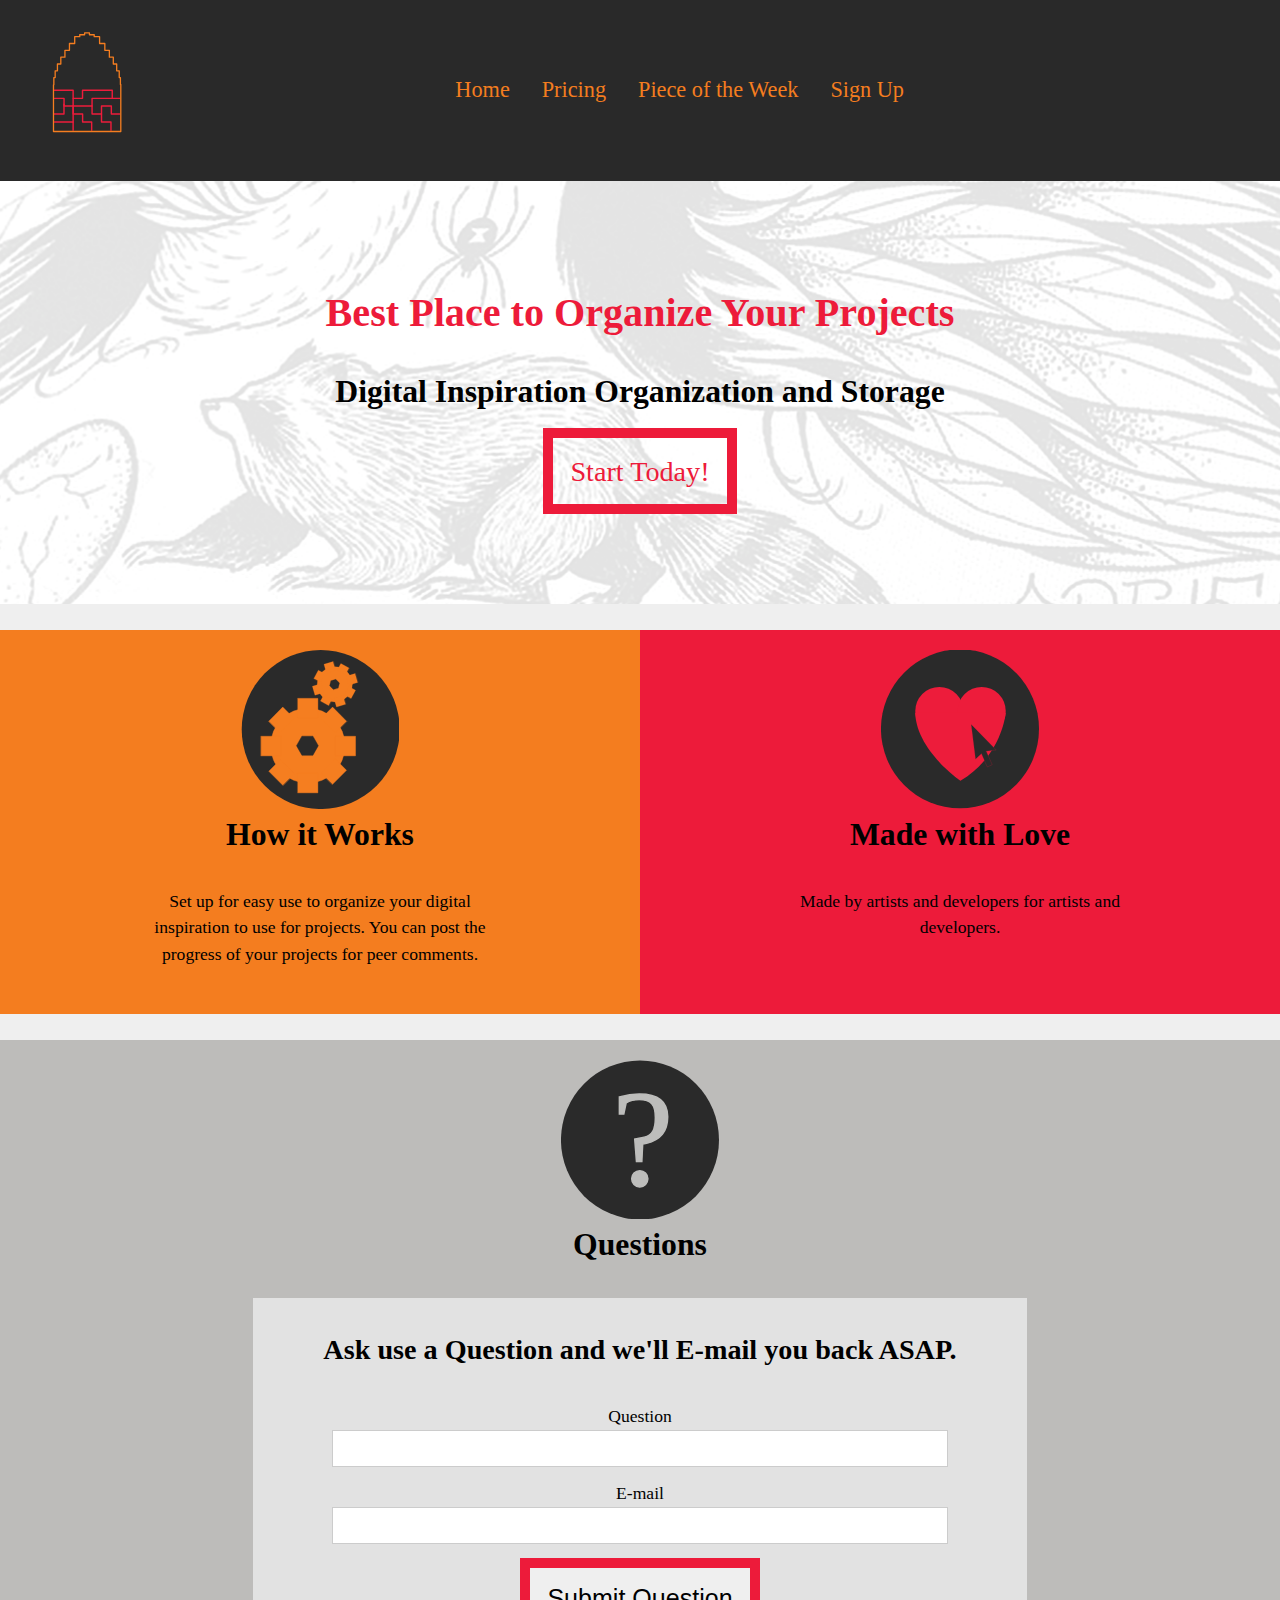
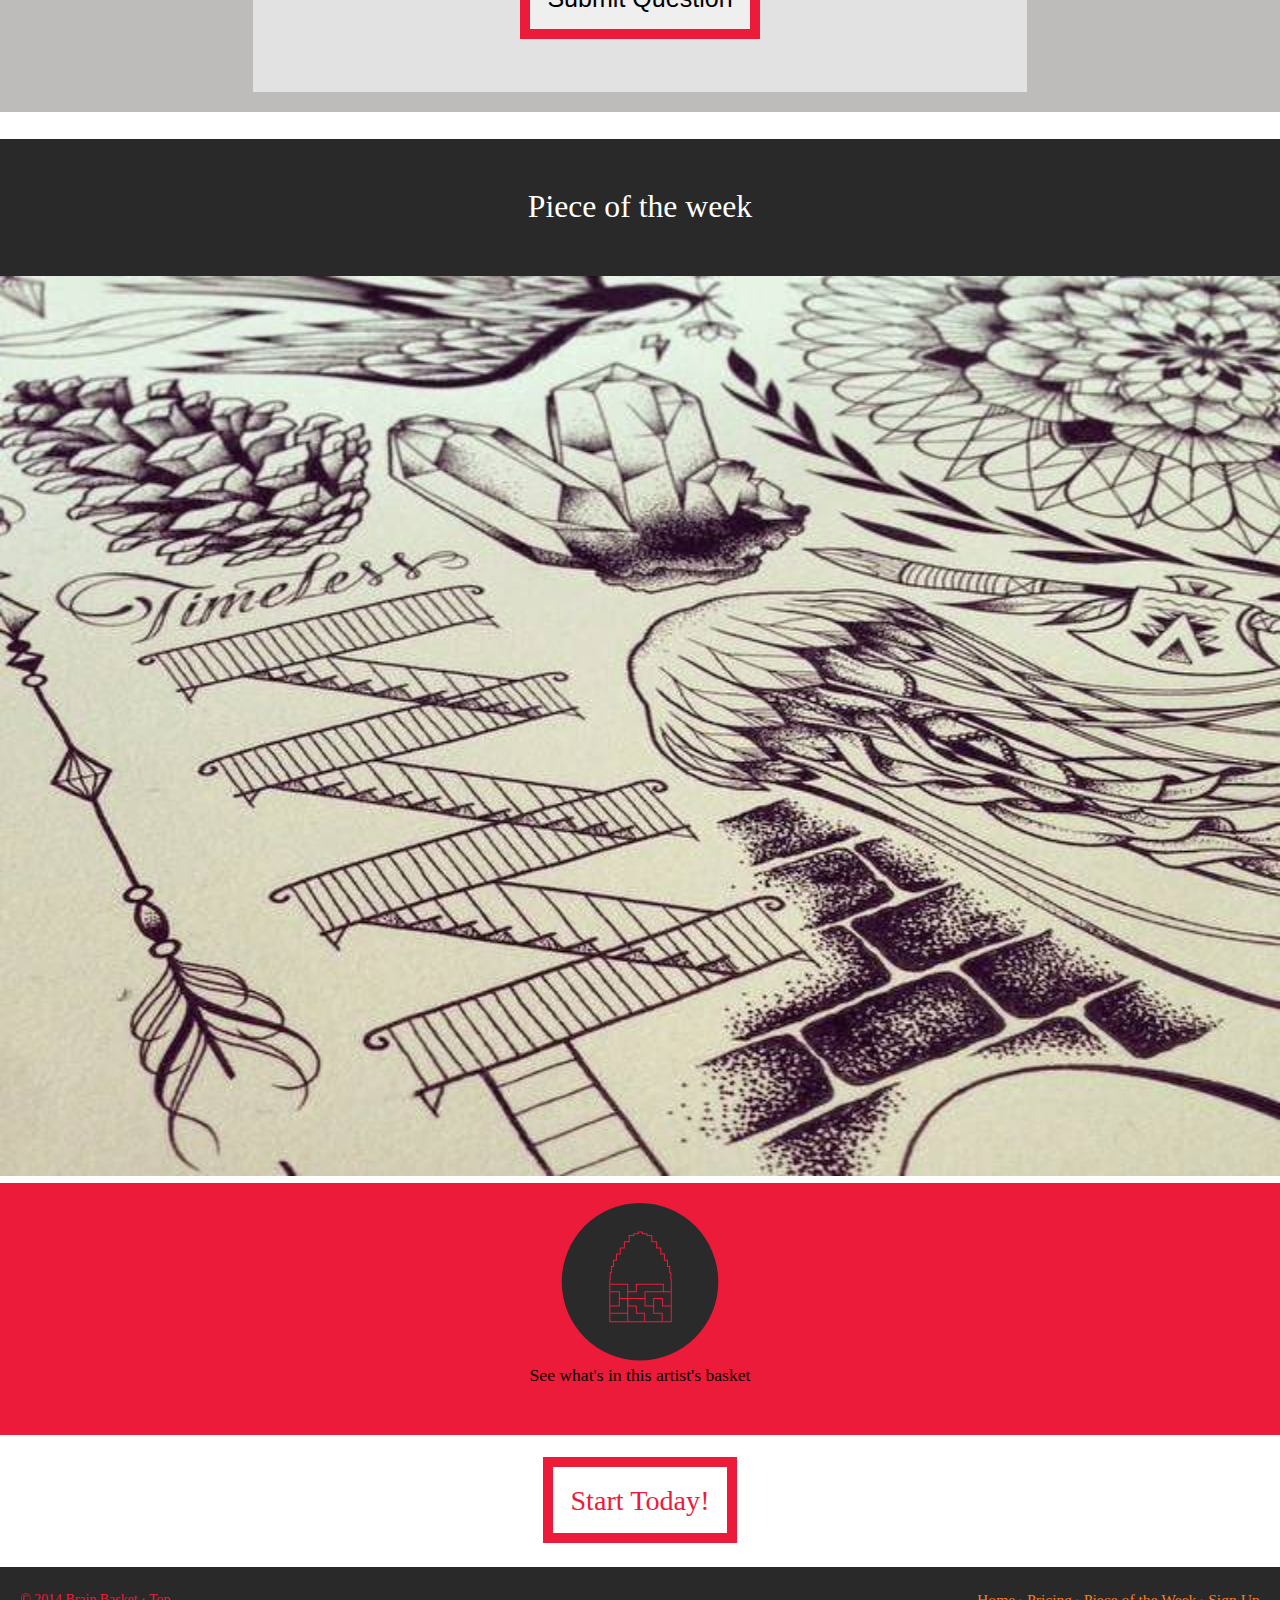
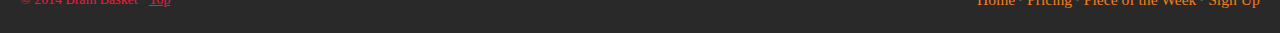
<file: index.html>
<!DOCTYPE html>
<html lang="en-ca">
<head>
  <meta charset="utf-8">
  <title>Brain Basket</title>
  <meta name="viewport" content="width=device-width,initial-scale=1">
  <link href="http://fonts.googleapis.com/css?family=Merriweather:400,400italic,700|Open+Sans:400,600" rel="stylesheet">
    <link href="grids.css" rel="stylesheet">
    <link href="typography.css" rel="stylesheet">
    <link href="main.css" rel="stylesheet">
</head>
<body>

<ul class="skip-links">
    <li><a href="#main">Skip to main content</a></li>
    <li><a href="#nav">Skip to navigation</a></li>
</ul>    
    
<header role="banner" id="top" class="grid grid-middle masthead pad-t-1-2 pad-b-1-2 back-color-black">
    <div class="unit gutter unit-xs-1 unit-s-1 unit-m-1-3 unit-l-1-3">
        <a class="title default-family peta push-0" href="index.html"><img class="nav-logo logo" src="images/orange-pink-basket-logo.svg"></a>
    </div>
    <nav role="navigation" id="nav" class="unit gutter-1-2 unit-xs-1 unit-s-1 unit-m-2-3 unit-l-2-3">
        <ul class="nav giga push-0 brand-family">
             <li><a class="island-1-2" href="index.html">Home</a></li>
             <li><a class="island-1-2" href="pricing.html">Pricing</a></li>
             <li><a class="island-1-2" href="week.html">Piece of the Week</a></li>
             <li><a class="island-1-2" href="sign-up.html">Sign Up</a></li>
         </ul>  
     </nav>
</header>

<main role="main" id="main">
    
    <div class="background-image intro peta island-1-2 push brand-family">
        <h1 class="yotta text-pink">Best Place to Organize Your Projects </h1>
        <h2 class="exa"> Digital Inspiration Organization and Storage</h2>
        <a href="sign-up.html" class="button-pink underline-fix">Start Today!</a>
    </div>
    
    <div class="grid section pad-t">
        <div class="back-color-orange intro island-1-2 push brand-family unit-xs-1 unit-s-1 unit-m-1-2 unit-l-1-2">
        <figure>
            <img class="img-flex planet-img logo-2 unit-s-1 unit-m-1 unit-l-1" src="images/orange-gear-icon.svg" alt="">
        
        <figcaption class="unit gutter unit-xs-1 unit-s-1 unit-m-1 unit-l-2-3">
            <h2 class="exa">How it Works</h2>
            <p class="blurb">Set up for easy use to organize your digital inspiration to use for projects. You can post the progress of your projects for peer comments. </p>
        </figcaption>
        </figure>
        </div>
         <div class="back-color-pink intro island-1-2 push brand-family unit-xs-1 unit-s-1 unit-m-1-2 unit-l-1-2">
        <figure>
            <img class="img-flex planet-img logo-2" src="images/pink-heart-icon.svg" alt="">
        
        <figcaption class="unit gutter unit-xs-1 unit-s-1 unit-m-1 unit-l-2-3">
            <h2 class="exa">Made with Love</h2>
            <p class="blurb">Made by artists and developers for artists and developers.</p>
        </figcaption>
        </figure>
    </div>
    </div>
    
     <div class="back-color-gray intro island-1-2 push brand-family unit-xs-1 unit-s-1 unit-m-1 unit-l-1">
        <figure>
            <img class="img-flex planet-img logo-2" src="images/gray-question-icon.svg" alt="">
        
        <figcaption class="unit gutter unit-xs-1 unit-s-1 unit-m-1 unit-l-2-3">
            <h2 class="exa">Questions</h2>
            <div class="section-mid mid blurb island">
    <h2 class="align-center">Ask use a Question and we'll E-mail you back ASAP.</h2>

    <form action="" method="post">
      <div class="push-1-2">
        <label for="name">Question</label>
        <input id="name">
      </div>
      <div class="push-1-2">
        <label for="email">E-mail</label>
        <input type="email" id="email">
      </div>
      <div class="align-center">
        <button class="tera button-pink" type="submit">Submit Question</button>
      </div>
    </form></p>
        </figcaption>
        </figure>
    </div>
    
   
        <div>
        <div>
            <figure class="">
                <p class="exa push-0 week-title back-color-black">Piece of the week</p>
                <img src="images/h1-background-tester.jpg" alt="" class="img-week">
            </figure>
        </div>
         <div class="back-color-pink intro island-1-2 push brand-family unit-xs-1 unit-s-1 unit-m-1 unit-l-1">
        <figure>
            <img class="img-flex planet-img logo-2" src="images/pink-basket-icon.svg" alt="">
        
        <figcaption class="unit gutter unit-xs-1 unit-s-1 unit-m-1 unit-l-2-3">
            <p class="blurb">See what's in this artist's basket</p>
        </figcaption>
        </figure>
    </div>
    </div>
    
    <div class="intro peta island-1-2 push brand-family">
        <a class="button-pink underline-fix" href="sign-up.html">Start Today!</a>
    </div>
</main>
    
<footer class="grid island-1-2 back-color-black">
  <div role="contentinfo" class="unit micro unit-xs-1 unit-s-1 unit-m-1-2 unit-l-1-3">
    <p class="copyright push-0 text-pink">© 2014 Brain Basket · <a href="#top">Top</a></p>
  </div>
  <div class="unit unit-xs-1 unit-s-1 unit-m-1-2 unit-l-2-3">
    <nav>
      <ul class="nav nav-footer milli push-0">
        <li><a href="index.html">Home</a></li>
        <li><a href="pricing.html">Pricing</a></li>
        <li><a href="week.html">Piece of the Week</a></li>
        <li><a href="sign-up.html">Sign Up</a></li>
      </ul>
    </nav>
  </div>
</footer>    

</body>
</html>
</file>
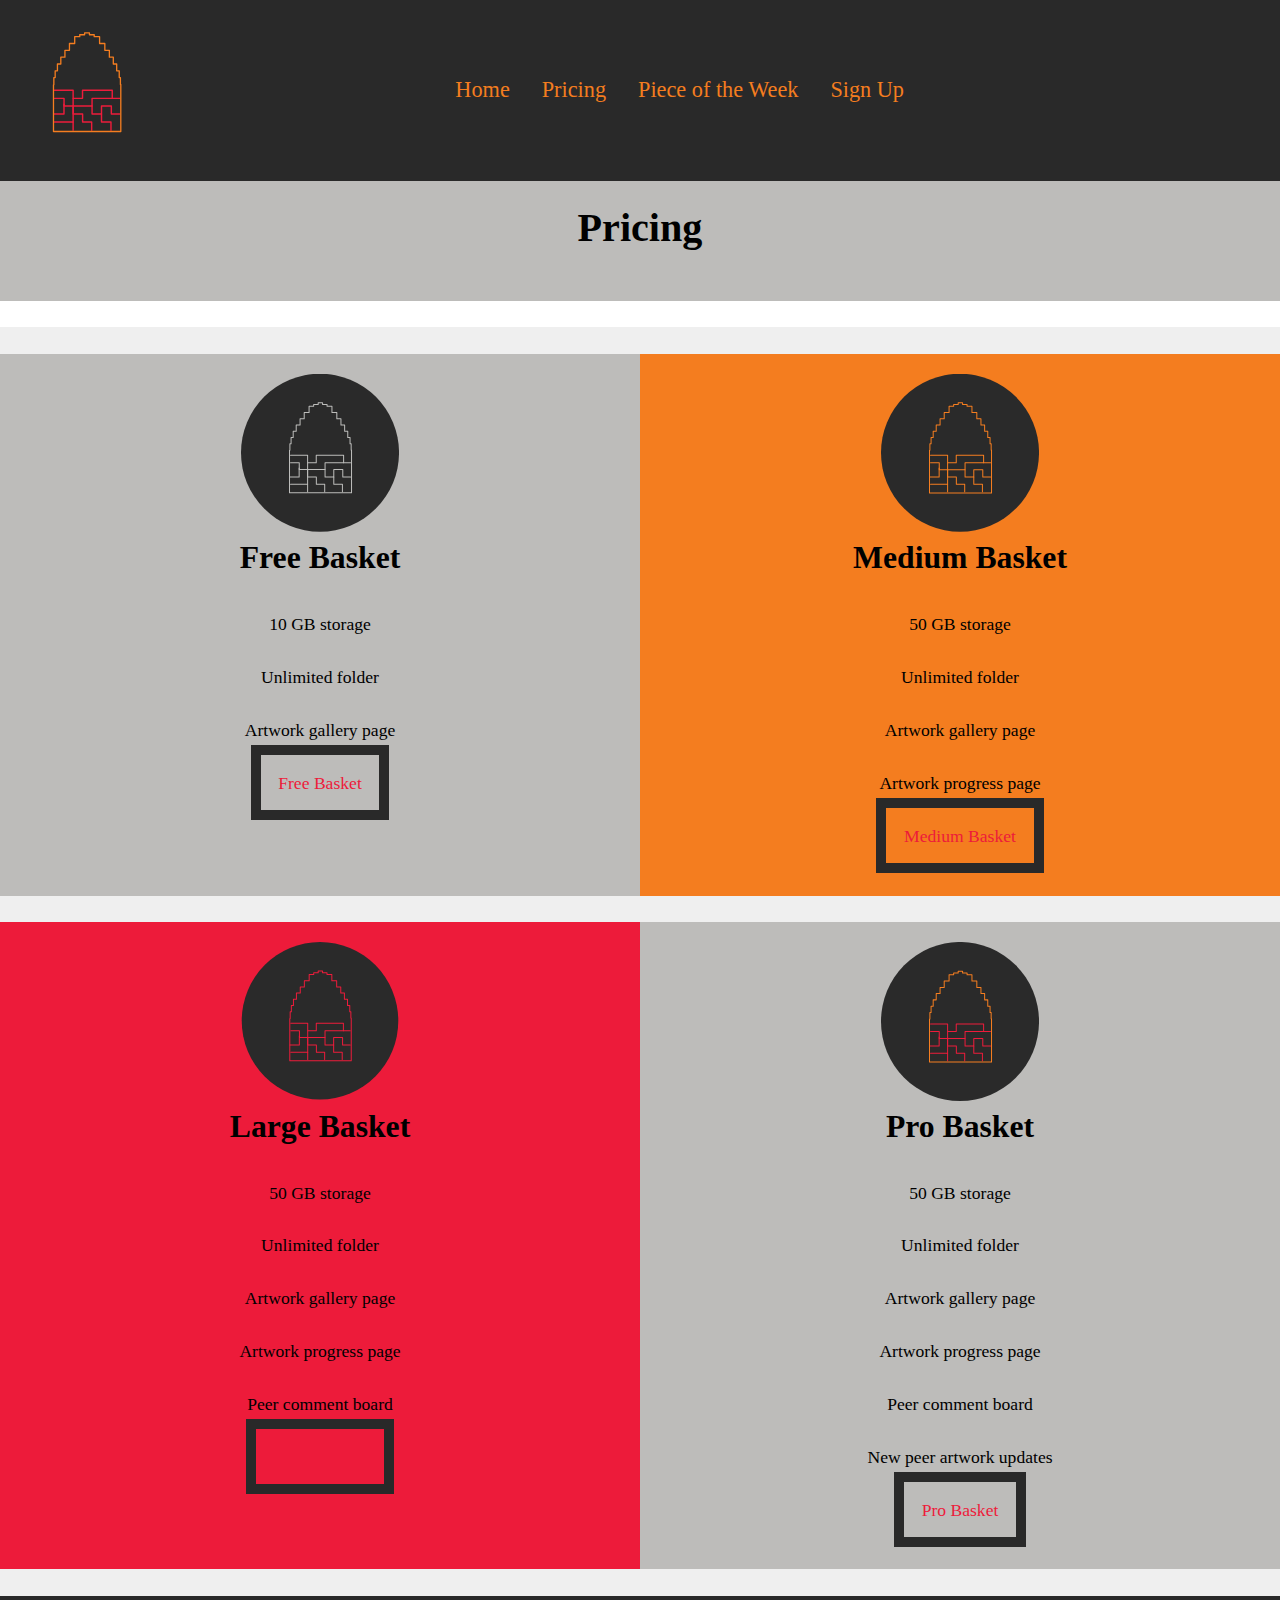
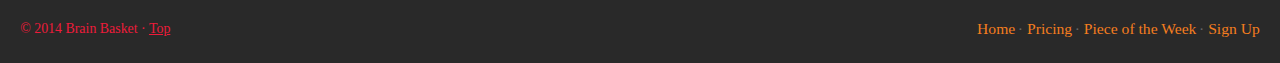
<file: pricing.html>
<!DOCTYPE html>
<html lang="en-ca">
<head>
  <meta charset="utf-8">
  <title>Brain Basket</title>
  <meta name="viewport" content="width=device-width,initial-scale=1">
  <link href="http://fonts.googleapis.com/css?family=Merriweather:400,400italic,700|Open+Sans:400,600" rel="stylesheet">
    <link href="grids.css" rel="stylesheet">
    <link href="typography.css" rel="stylesheet">
    <link href="main.css" rel="stylesheet">
</head>
<body>

<ul class="skip-links">
    <li><a href="#main">Skip to main content</a></li>
    <li><a href="#nav">Skip to navigation</a></li>
</ul>    
    
<header role="banner" id="top" class="grid grid-middle masthead pad-t-1-2 pad-b-1-2 back-color-black">
    <div class="unit gutter unit-xs-1 unit-s-1 unit-m-1-3 unit-l-1-3">
        <a class="title default-family peta push-0" href="index.html"><img class="nav-logo logo" src="images/orange-pink-basket-logo.svg"></a>
    </div>
    <nav role="navigation" id="nav" class="unit gutter-1-2 unit-xs-1 unit-s-1 unit-m-2-3 unit-l-2-3">
        <ul class="nav giga push-0 brand-family">
             <li><a class="island-1-2" href="index.html">Home</a></li>
             <li><a class="island-1-2" href="pricing.html">Pricing</a></li>
             <li><a class="island-1-2" href="week.html">Piece of the Week</a></li>
             <li><a class="island-1-2" href="sign-up.html">Sign Up</a></li>
         </ul>  
     </nav>
</header>

<main role="main" id="main">
    
    <div class="back-color-gray intro peta island-1-2 push brand-family">
        <h2 class="yotta">Pricing</h2>
    </div>
    
    <div class="grid section pad-t">
        <div class="back-color-gray intro island-1-2 push brand-family unit-xs-1 unit-s-1 unit-m-1-2 unit-l-1-2">
        <figure>
            <img class="img-flex planet-img logo-2 unit-s-1 unit-m-1 unit-l-1" src="images/gray-basket-icon.svg" alt="">
        
        <figcaption class="unit gutter unit-xs-1 unit-s-1 unit-m-1 unit-l-2-3">
            <h2 class="exa">Free Basket</h2>
            <p class="blurb">10 GB storage</p>
            <p class="blurb">Unlimited folder</p>
            <p class="blurb">Artwork gallery page</p>
            <p><a class="button-black underline-fix" href="sign-up.html">Free Basket</a></p>
        </figcaption>
        </figure>
        </div>
         <div class="back-color-orange intro island-1-2 push brand-family unit-xs-1 unit-s-1 unit-m-1-2 unit-l-1-2">
        <figure>
            <img class="img-flex planet-img logo-2" src="images/orange-basket-icon.svg" alt="">
        
        <figcaption class="unit gutter unit-xs-1 unit-s-1 unit-m-1 unit-l-2-3">
            <h2 class="exa">Medium Basket</h2>
            <p class="blurb">50 GB storage</p>
            <p class="blurb">Unlimited folder</p>
            <p class="blurb">Artwork gallery page</p>
            <p class="blurb">Artwork progress page</p>
            <p><a class="button-black underline-fix" href="sign-up.html">Medium Basket</a></p>
        </figcaption>
        </figure>
    </div>
    
    <div class="back-color-pink intro island-1-2 push brand-family unit-xs-1 unit-s-1 unit-m-1-2 unit-l-1-2">
        <figure>
            <img class="img-flex planet-img logo-2 unit-s-1 unit-m-1 unit-l-1" src="images/pink-basket-icon.svg" alt="">
        
        <figcaption class="unit gutter unit-xs-1 unit-s-1 unit-m-1 unit-l-2-3">
            <h2 class="exa">Large Basket</h2>
            <p class="blurb">50 GB storage</p>
            <p class="blurb">Unlimited folder</p>
            <p class="blurb">Artwork gallery page</p>
            <p class="blurb">Artwork progress page</p>
            <p class="blurb">Peer comment board</p>
            <p><a class="button-black underline-fix" href="sign-up.html">Large Basket</a></p>
        </figcaption>
        </figure>
        </div>
        
        <div class="back-color-gray intro island-1-2 push brand-family unit-xs-1 unit-s-1 unit-m-1-2 unit-l-1-2">
        <figure>
            <img class="img-flex planet-img logo-2" src="images/orange-pink-basket-icon.svg" alt="">
        
        <figcaption class="unit gutter unit-xs-1 unit-s-1 unit-m-1 unit-l-2-3">
            <h2 class="exa">Pro Basket</h2>
            <p class="blurb">50 GB storage</p>
            <p class="blurb">Unlimited folder</p>
            <p class="blurb">Artwork gallery page</p>
            <p class="blurb">Artwork progress page</p>
            <p class="blurb">Peer comment board</p>
            <p class="blurb">New peer artwork updates</p>
            <p><a class="button-black underline-fix" href="sign-up.html">Pro Basket</a></p>
        </figcaption>
        </figure>
    </div>
    </div>
</main>
    
<footer class="grid island-1-2 back-color-black">
  <div role="contentinfo" class="unit micro unit-xs-1 unit-s-1 unit-m-1-2 unit-l-1-3">
    <p class="copyright push-0 text-pink">© 2014 Brain Basket · <a href="#top">Top</a></p>
  </div>
  <div class="unit unit-xs-1 unit-s-1 unit-m-1-2 unit-l-2-3">
    <nav>
      <ul class="nav nav-footer milli push-0">
        <li><a href="index.html">Home</a></li>
        <li><a href="pricing.html">Pricing</a></li>
        <li><a href="week.html">Piece of the Week</a></li>
        <li><a href="sign-up.html">Sign Up</a></li>
      </ul>
    </nav>
  </div>
</footer>    

</body>
</html>
</file>
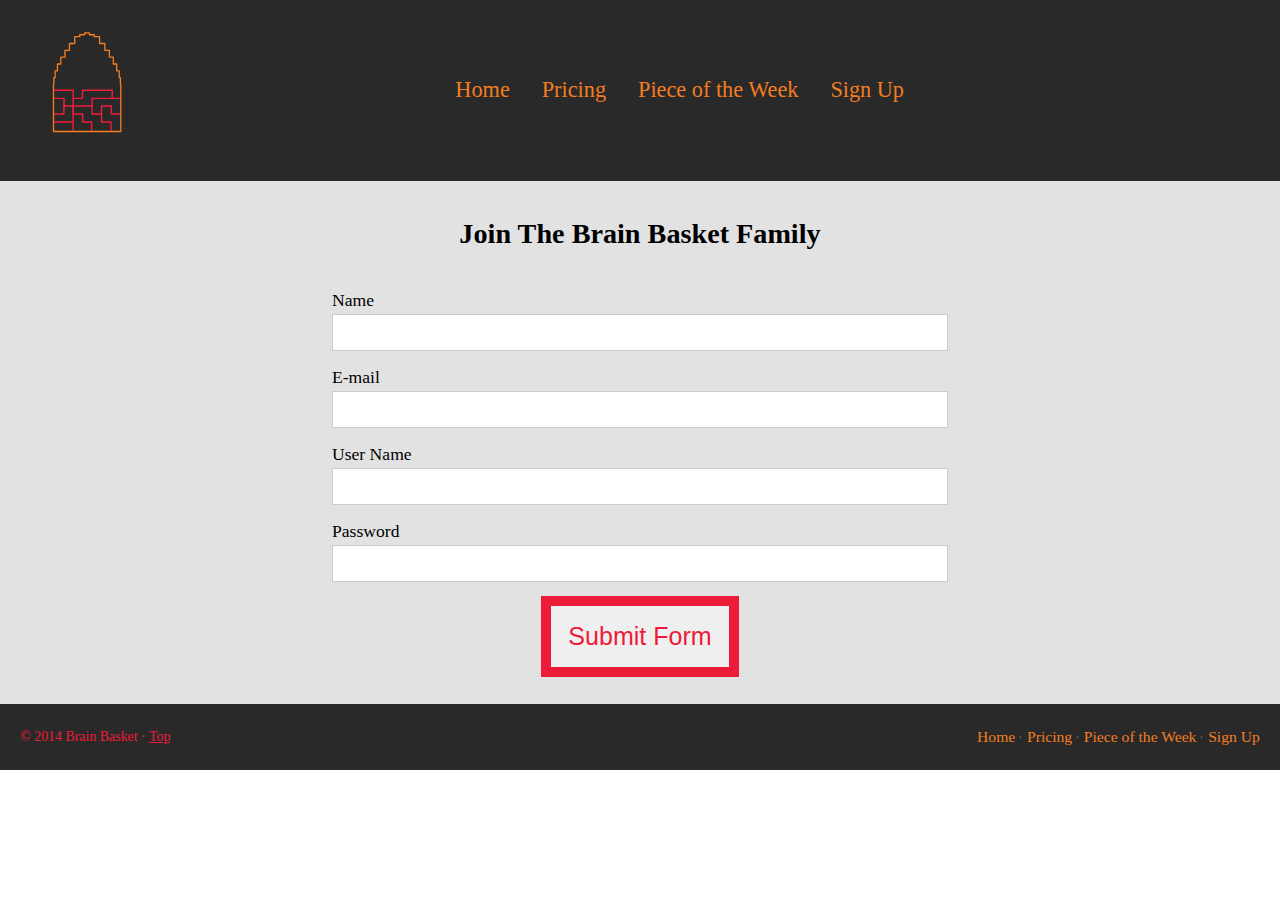
<file: sign-up.html>
<!DOCTYPE html>
<html lang="en-ca">
<head>
  <meta charset="utf-8">
  <title>Brain Basket</title>
  <meta name="viewport" content="width=device-width,initial-scale=1">
  <link href="http://fonts.googleapis.com/css?family=Merriweather:400,400italic,700|Open+Sans:400,600" rel="stylesheet">
    <link href="grids.css" rel="stylesheet">
    <link href="typography.css" rel="stylesheet">
    <link href="main.css" rel="stylesheet">
</head>
<body>

<ul class="skip-links">
    <li><a href="#main">Skip to main content</a></li>
    <li><a href="#nav">Skip to navigation</a></li>
</ul>    
    
<header role="banner" id="top" class="grid grid-middle masthead pad-t-1-2 pad-b-1-2 back-color-black">
    <div class="unit gutter unit-xs-1 unit-s-1 unit-m-1-3 unit-l-1-3">
        <a class="title default-family peta push-0" href="index.html"><img class="nav-logo logo" src="images/orange-pink-basket-logo.svg"></a>
    </div>
    <nav role="navigation" id="nav" class="unit gutter-1-2 unit-xs-1 unit-s-1 unit-m-2-3 unit-l-2-3">
        <ul class="nav giga push-0 brand-family">
             <li><a class="island-1-2" href="index.html">Home</a></li>
             <li><a class="island-1-2" href="pricing.html">Pricing</a></li>
             <li><a class="island-1-2" href="week.html">Piece of the Week</a></li>
             <li><a class="island-1-2" href="sign-up.html">Sign Up</a></li>
         </ul>  
     </nav>
</header>

<main role="main" id="main">
    
<div class="section-mid mid island">
    <h2 class="align-center">Join The Brain Basket Family</h2>

    <form action="" method="post">
      <div class="push-1-2">
        <label for="name">Name</label>
        <input id="name">
      </div>
      <div class="push-1-2">
        <label for="email">E-mail</label>
        <input type="email" id="email">
      </div>
        <div class="push-1-2">
        <label for="name">User Name</label>
        <input id="name">
      </div>
        <div class="push-1-2">
        <label for="name">Password</label>
        <input id="name">
      </div>
      <div class="align-center">
        <button class="tera button-pink" type="submit"><a href="thank-you.html">Submit Form</a></button>
      </div>
    </form>
  </div>
</main>
    
<footer class="grid island-1-2 back-color-black">
  <div role="contentinfo" class="unit micro unit-xs-1 unit-s-1 unit-m-1-2 unit-l-1-3">
    <p class="copyright push-0 text-pink">© 2014 Brain Basket · <a href="#top">Top</a></p>
  </div>
  <div class="unit unit-xs-1 unit-s-1 unit-m-1-2 unit-l-2-3">
    <nav>
      <ul class="nav nav-footer milli push-0">
        <li><a href="index.html">Home</a></li>
        <li><a href="pricing.html">Pricing</a></li>
        <li><a href="week.html">Piece of the Week</a></li>
        <li><a href="sign-up.html">Sign Up</a></li>
      </ul>
    </nav>
  </div>
</footer>    

</body>
</html>
</file>
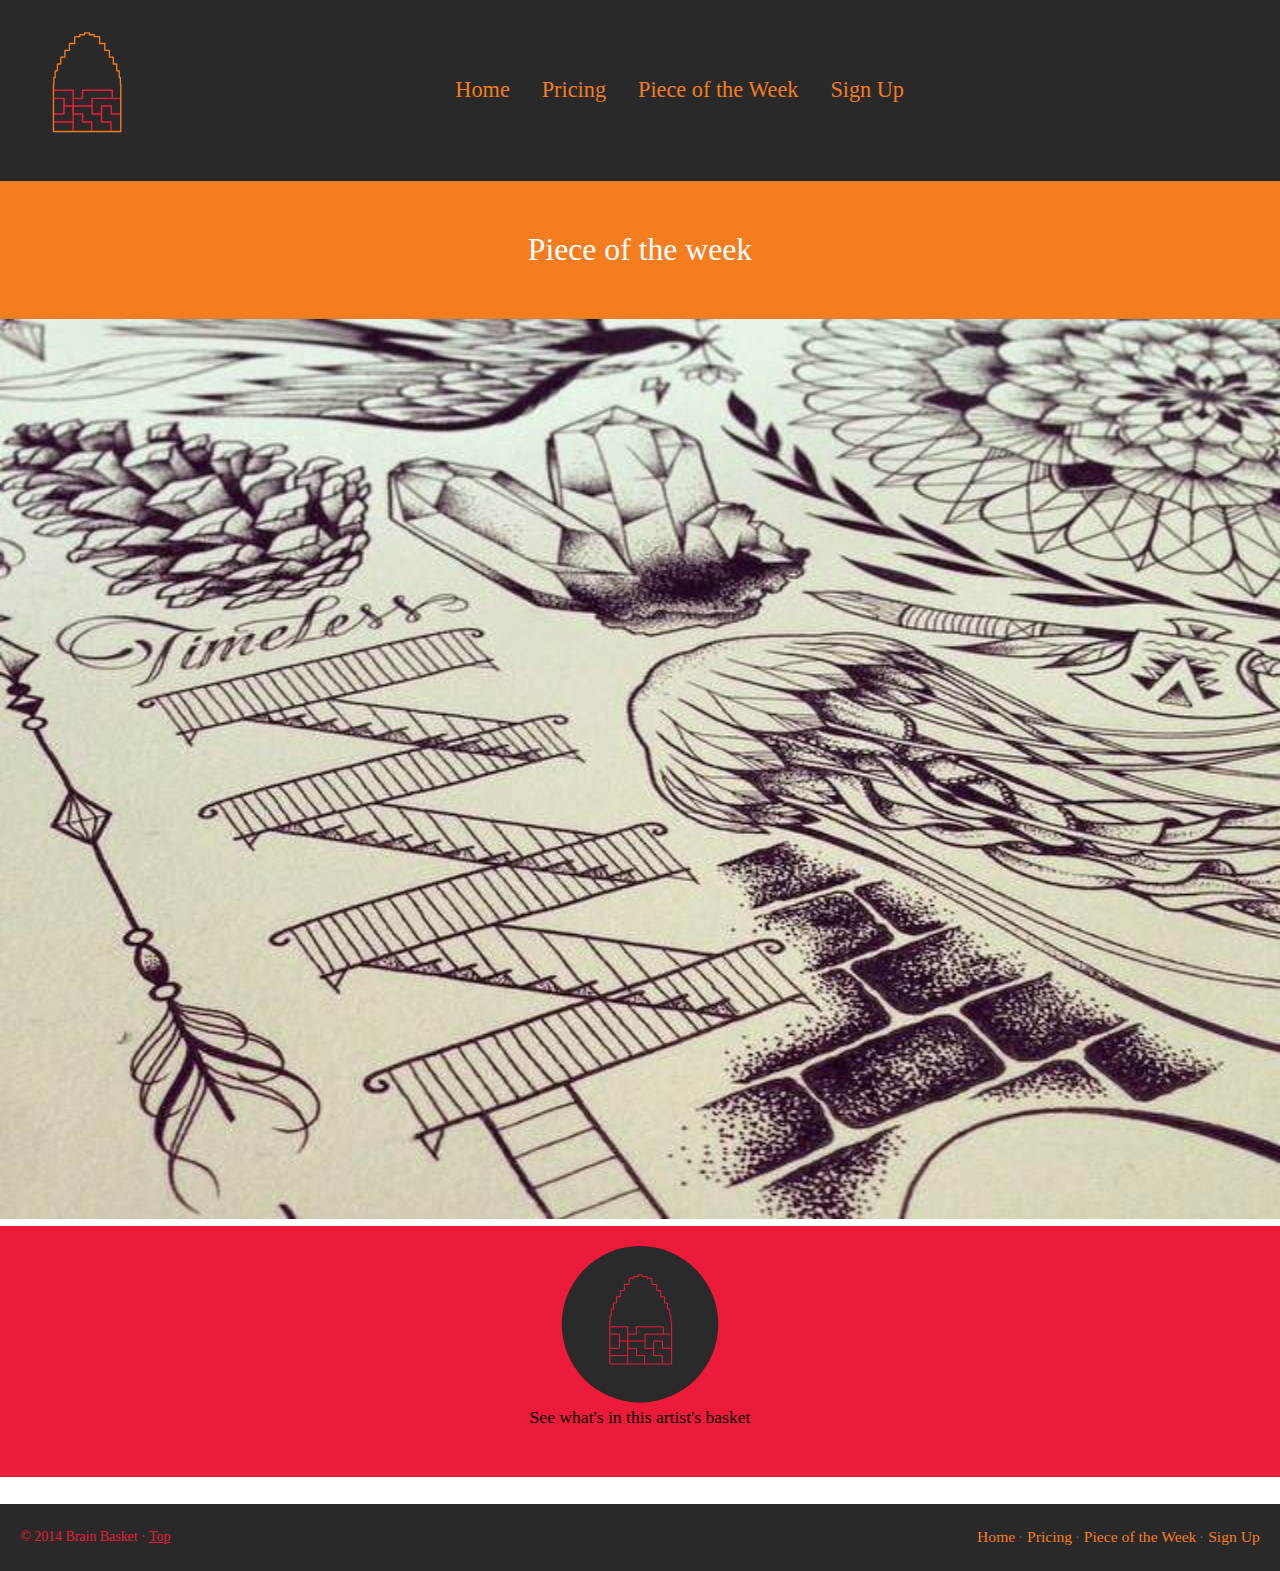
<file: week.html>
<!DOCTYPE html>
<html lang="en-ca">
<head>
  <meta charset="utf-8">
  <title>Brain Basket</title>
  <meta name="viewport" content="width=device-width,initial-scale=1">
  <link href="http://fonts.googleapis.com/css?family=Merriweather:400,400italic,700|Open+Sans:400,600" rel="stylesheet">
    <link href="grids.css" rel="stylesheet">
    <link href="typography.css" rel="stylesheet">
    <link href="main.css" rel="stylesheet">
</head>
<body>

<ul class="skip-links">
    <li><a href="#main">Skip to main content</a></li>
    <li><a href="#nav">Skip to navigation</a></li>
</ul>    
    
<header role="banner" id="top" class="grid grid-middle masthead pad-t-1-2 pad-b-1-2 back-color-black">
    <div class="unit gutter unit-xs-1 unit-s-1 unit-m-1-3 unit-l-1-3">
        <a class="title default-family peta push-0" href="index.html"><img class="nav-logo logo" src="images/orange-pink-basket-logo.svg"></a>
    </div>
    <nav role="navigation" id="nav" class="unit gutter-1-2 unit-xs-1 unit-s-1 unit-m-2-3 unit-l-2-3">
        <ul class="nav giga push-0 brand-family">
             <li><a class="island-1-2" href="index.html">Home</a></li>
             <li><a class="island-1-2" href="pricing.html">Pricing</a></li>
             <li><a class="island-1-2" href="week.html">Piece of the Week</a></li>
             <li><a class="island-1-2" href="sign-up.html">Sign Up</a></li>
         </ul>  
     </nav>
</header>

<main role="main" id="main">
        <div>
        <div>
            <figure class="">
                <p class="exa push-0 week-title back-color-orange">Piece of the week</p>
                <img src="images/h1-background-tester.jpg" alt="" class="img-week">
            </figure>
        </div>
         <div class="back-color-pink intro island-1-2 push brand-family unit-xs-1 unit-s-1 unit-m-1 unit-l-1">
        <figure>
            <img class="img-flex planet-img logo-2" src="images/pink-basket-icon.svg" alt="">
        
        <figcaption class="unit gutter unit-xs-1 unit-s-1 unit-m-1 unit-l-2-3">
            <p class="blurb">See what's in this artist's basket</p>
        </figcaption>
        </figure>
    </div>
    </div>
    
    
<footer class="grid island-1-2 back-color-black">
  <div role="contentinfo" class="unit micro unit-xs-1 unit-s-1 unit-m-1-2 unit-l-1-3">
    <p class="copyright push-0 text-pink">© 2014 Brain Basket · <a href="#top">Top</a></p>
  </div>
  <div class="unit unit-xs-1 unit-s-1 unit-m-1-2 unit-l-2-3">
    <nav>
      <ul class="nav nav-footer milli push-0">
        <li><a href="index.html">Home</a></li>
        <li><a href="pricing.html">Pricing</a></li>
        <li><a href="week.html">Piece of the Week</a></li>
        <li><a href="sign-up.html">Sign Up</a></li>
      </ul>
    </nav>
  </div>
</footer>    

</body>
</html>
</file>
<file: grids.css>
.grid {
  margin: 0;
  padding: 0;
  letter-spacing: -0.31em;
  text-rendering: optimizespeed;
  display: -webkit-flex;
  -webkit-flex-flow: row wrap;
  display: -ms-flexbox;
  -ms-flex-flow: row wrap;
}

.grid-bottom {
  -webkit-align-items: flex-end;
  -ms-align-items: flex-end;
}

.grid-middle {
  -webkit-align-items: center;
  -ms-align-items: center;
}

.opera-only :-o-prefocus, .grid {
  word-spacing: -0.43em;
}

.unit {
  letter-spacing: normal;
  text-rendering: auto;
  vertical-align: top;
  word-spacing: normal;
  display: inline-block;
  visibility: visible;
}

.grid-bottom .unit {
  vertical-align: bottom;
}

.grid-middle .unit {
  vertical-align: middle;
}

.unit-xs-hidden {
  display: none;
  visibility: hidden;
}

.unit-xs-1 {
  display: block;
  visibility: visible;
  width: 100%;
}

.unit-offset-xs-0 {
  margin-left: 0;
}

.unit-xs-1-2 {
  width: 50.0000%;
}

.unit-offset-xs-1-2 {
  margin-left: 50.0000%;
}

.unit-xs-1-3 {
  width: 33.3333%;
}

.unit-offset-xs-1-3 {
  margin-left: 33.3333%;
}

.unit-xs-2-3 {
  width: 66.6667%;
}

.unit-offset-xs-2-3 {
  margin-left: 66.6667%;
}

.unit-xs-1-4 {
  width: 25.0000%;
}

.unit-offset-xs-1-4 {
  margin-left: 25.0000%;
}

.unit-xs-3-4 {
  width: 75.0000%;
}

.unit-offset-xs-3-4 {
  margin-left: 75.0000%;
}

.unit-xs-1-2,.unit-xs-1-3,.unit-xs-2-3,.unit-xs-1-4,.unit-xs-3-4 {
  display: inline-block;
  visibility: visible;
}

@media only screen and (min-width: 25em) {

.unit-s-hidden {
  display: none;
  visibility: hidden;
}

.unit-s-1 {
  display: block;
  visibility: visible;
  width: 100%;
}

.unit-offset-s-0 {
  margin-left: 0;
}

.unit-s-1-2 {
  width: 50.0000%;
}

.unit-offset-s-1-2 {
  margin-left: 50.0000%;
}

.unit-s-1-3 {
  width: 33.3333%;
}

.unit-offset-s-1-3 {
  margin-left: 33.3333%;
}

.unit-s-2-3 {
  width: 66.6667%;
}

.unit-offset-s-2-3 {
  margin-left: 66.6667%;
}

.unit-s-1-4 {
  width: 25.0000%;
}

.unit-offset-s-1-4 {
  margin-left: 25.0000%;
}

.unit-s-3-4 {
  width: 75.0000%;
}

.unit-offset-s-3-4 {
  margin-left: 75.0000%;
}

.unit-s-1-2,.unit-s-1-3,.unit-s-2-3,.unit-s-1-4,.unit-s-3-4 {
  display: inline-block;
  visibility: visible;
}

}

@media only screen and (min-width: 38em) {

.unit-m-hidden {
  display: none;
  visibility: hidden;
}

.unit-m-1 {
  display: block;
  visibility: visible;
  width: 100%;
}

.unit-offset-m-0 {
  margin-left: 0;
}

.unit-m-1-2 {
  width: 50.0000%;
}

.unit-offset-m-1-2 {
  margin-left: 50.0000%;
}

.unit-m-1-3 {
  width: 33.3333%;
}

.unit-offset-m-1-3 {
  margin-left: 33.3333%;
}

.unit-m-2-3 {
  width: 66.6667%;
}

.unit-offset-m-2-3 {
  margin-left: 66.6667%;
}

.unit-m-1-4 {
  width: 25.0000%;
}

.unit-offset-m-1-4 {
  margin-left: 25.0000%;
}

.unit-m-3-4 {
  width: 75.0000%;
}

.unit-offset-m-3-4 {
  margin-left: 75.0000%;
}

.unit-m-1-2,.unit-m-1-3,.unit-m-2-3,.unit-m-1-4,.unit-m-3-4 {
  display: inline-block;
  visibility: visible;
}

}

@media only screen and (min-width: 60em) {

.unit-l-hidden {
  display: none;
  visibility: hidden;
}

.unit-l-1 {
  display: block;
  visibility: visible;
  width: 100%;
}

.unit-offset-l-0 {
  margin-left: 0;
}

.unit-l-1-2 {
  width: 50.0000%;
}

.unit-offset-l-1-2 {
  margin-left: 50.0000%;
}

.unit-l-1-3 {
  width: 33.3333%;
}

.unit-offset-l-1-3 {
  margin-left: 33.3333%;
}

.unit-l-2-3 {
  width: 66.6667%;
}

.unit-offset-l-2-3 {
  margin-left: 66.6667%;
}

.unit-l-1-4 {
  width: 25.0000%;
}

.unit-offset-l-1-4 {
  margin-left: 25.0000%;
}

.unit-l-3-4 {
  width: 75.0000%;
}

.unit-offset-l-3-4 {
  margin-left: 75.0000%;
}

.unit-l-1-2,.unit-l-1-3,.unit-l-2-3,.unit-l-1-4,.unit-l-3-4 {
  display: inline-block;
  visibility: visible;
}

}
</file>
<file: typography.css>
html {
  font: normal 100%/1.5 Georgia,serif;
}

h1, h2, h3, h4, h5, h6,
p, ul, ol, dl, dd, figure,
blockquote, details, hr,
fieldset, pre, table {
  margin: 0 0 1.5rem;
}

.yotta {
  font-size: 2.2807rem;
  line-height: 1.3154;
}

.zetta {
  font-size: 2.0273rem;
  line-height: 1.4798;
}

h1, .exa {
  font-size: 1.8020rem;
  line-height: 1.6648;
}

h2, .peta {
  font-size: 1.6018rem;
  line-height: 1.8729;
}

h3, .tera {
  font-size: 1.4238rem;
  line-height: 1.0535;
}

h4, .giga {
  font-size: 1.2656rem;
  line-height: 1.1852;
}

h5, .mega {
  font-size: 1.1250rem;
  line-height: 1.3333;
}

h6, .kilo {
  font-size: 1.0000rem;
  line-height: 1.5000;
}

small, .milli {
  font-size: 0.8889rem;
  line-height: 1.6875;
}

.micro {
  font-size: 0.7901rem;
  line-height: 1.8984;
}

sub,
sup {
  font-size: 75%;
  line-height: 1px;
  position: relative;
  vertical-align: baseline;
}

sup {
  top: -0.5em;
}

sub {
  bottom: -0.25em;
}

.push {
  margin-bottom: 1.5rem;
}

.push-none, .push-0 {
  margin-bottom: 0;
}

.push-double, .push-2 {
  margin-bottom: 3.0000rem;
}

.push-half, .push-1-2 {
  margin-bottom: 0.7500rem;
}

.pad-top, .pad-t {
  padding-top: 1.5rem;
}

.pad-bottom, .pad-b {
  padding-bottom: 1.5rem;
}

.pad-top-double, .pad-t-2 {
  padding-top: 3.0000rem;
}

.pad-bottom-double, .pad-b-2 {
  padding-bottom: 3.0000rem;
}

.pad-top-half, .pad-t-1-2 {
  padding-top: 0.7500rem;
}

.pad-bottom-half, .pad-b-1-2 {
  padding-bottom: 0.7500rem;
}

.island {
  padding: 1.5rem;
}

.island-half, .island-1-2 {
  padding: 0.7500rem;
}

.island-double, .island-2 {
  padding: 3.0000rem;
}

.gutter {
  padding-left: 1.5rem;
  padding-right: 1.5rem;
}

.gutter-half, .gutter-1-2 {
  padding-left: 0.7500rem;
  padding-right: 0.7500rem;
}

.gutter-double, .gutter-2 {
  padding-left: 3.0000rem;
  padding-right: 3.0000rem;
}
</file>
<file: main.css>
@-moz-viewport { width: device-width; scale: 1; }
@-ms-viewport { width: device-width; scale: 1; }
@-o-viewport { width: device-width; scale: 1; }
@-webkit-viewport { width: device-width; scale: 1; }
@viewport { width: device-width; scale: 1; }

html {
  margin: 0;
  padding: 0;
  box-sizing: border-box;

  -moz-text-size-adjust: 100%;
  -ms-text-size-adjust: 100%;
  -webkit-text-size-adjust: 100%;
  text-size-adjust: 100%;
}

@media only screen and (min-width: 60em) {
    
    html {
        font-size: 110%;
    }
}
    
@media only screen and (min-width: 90em) {
    
    html {
        font-size: 120%;
    }
}

@media only screen and (min-width: 120em) {
    
    html {
        font-size: 130%;
    }
}

*, *:before, *:after {
  box-sizing: inherit;
}

body {
  margin: 0;
  padding: 0;
}

a,
a:link,
a:visited {
  color: #ED1B3A;
}

a:hover,
a:active {
  outline: none;
}

a:focus {
  outline: 3px solid #000;
}

.skip-links {
  margin: 0;
  padding: 0;
  list-style-type: none;
}

.skip-links a {
  padding: 0.5em 0.75em;
  position: absolute;
  top: -3em;

  background-color: #000;

  color: #fff;
  font-size: 1.125em;
  font-weight: bold;
  text-decoration: none;
}

.skip-links a:focus {
  top: 0;
}

.img-flex {
  display: block;
  width: 100%;
}

.masthead {
  overflow: hidden;
}

.title {
  display: block;

  text-align: center;
}

.nav {
  padding: 0;
}

.nav li {
  display: block;
}

.nav a,
.nav a:link,
.nav a:visited {
  display: block;

  color: #f47d1f;
  text-decoration: none;
}

.nav a:hover,
.nav a:focus,
.nav a:active,
.nav .nav-current,
.nav .nav-current:link,
.nav .nav-current:visited {
  background-color: #bdbcba;

  color: #fff;
}

.underline-fix {
    text-decoration: none;
}

.text-pink {
    color: #ed1b3a;
}

.text-orange {
    color: #f47d1f
}

.section-dark {
  background-color: #ccc;
}

.section-mid {
  background-color: #e2e2e2;
}

.section {
  background-color: #efefef;
}

.background-image {
    background-image: url(images/h1-background-tester-2.png);
    background-color: white;
    background-repeat: no-repeat;
    background-position: center center;
    height: auto;
    width: 100%;
    margin: 0;
    overflow: hidden;
    padding: 6rem;

}

.button-pink {
    border: solid;
    border-color: #ED1B3A;
    border-width: 10px;
    padding: 1rem;
}

.button-pink a:link, a:visited{
    text-decoration: none;
    color: #ed1b3a;
}

.button-black {
    border: solid;
    border-color: #292929;
    border-width: 10px;
    padding: 1rem;
}

.button-black a:link, a:visited{
    text-decoration: none;
    color: #292929;
}

.nav-text {
    text-align: center;
    padding: 300px 10%;
}

.nav-logo {
    overflow: hidden;
}

.logo {
    height: 6rem;
    width: 4rem;
    margin: .5rem 5%;
}

.logo-2 {
    height: 9rem;
    width: 9rem;
    margin-left: auto;
    margin-right: auto;
    overflow: hidden;
}

.back-color-black {
    background-color: #292929;
     border: solid;
    border-color: #292929;
    border-width: 7px
}

.back-color-gray-light {
    background-color: #e2e2e2;
}

.back-color-gray {
    background-color: #BDBCBA;
    border: solid;
    border-color: #bdbcba;
    border-width: 7px
}
    
.back-color-pink{
    background-color: #ED1B3A;
     border: solid;
    border-color: #ed1b3a;
    border-width: 7px
}

.back-color-orange {
    background-color: #F47D1F;
     border: solid;
    border-color: #f47d1f;
    border-width: 7px
}

.img-week {
    height: 900px;
    width: 100%;
}

figure{
    margin: 0;
    padding: 0;
}

.week-title {
    padding: 2rem;
    text-align: center;
    color: white;
}

.bucket-1 {
    margin: 0;
    overflow: hidden;
    padding: 3rem;
    width: 100%;
    text-align: center;
    display: inline-block;
}

.bucket-text {
    padding: 3rem 10%;
}
.bucket-2 {
    margin: 0;
    overflow: hidden;
    padding: 3rem;
    width: 100%;
    text-align: center
}

.bucket-3 {
    margin: 0;
    overflow: hidden;
    padding: 3rem;
    width: 100%;
    text-align: center
    
}

.intro {
  text-align: center;
}

.discovery-title-extra {
  display: none;
}

.table-outer {
  overflow-x: auto;
}

.table-inner {
  margin: 0 auto;
  max-width: 60em;
  min-width: 45em;
}

table {
  width: 100%;

  border-collapse: collapse;
}

th,
td {
  padding: 0.2rem;

  text-align: left;
}

thead th {
  background-color: #e2e2e2;
  border-bottom: 1px solid #ccc;
}

tbody th,
tbody td {
  border-bottom: 1px solid #e2e2e2;
}

form {
  margin: 0 auto;
  max-width: 35em;
}

label {
  display: block;
  margin-bottom: 0.03em;
  vertical-align: middle;
}

input,
textarea {
  margin: 0;
  padding: 0.4em;
  vertical-align: middle;
  width: 100%;

  border: 1px solid #ccc;

  font-size: 1rem;
}

fieldset {
  padding: 0;

  border: 0;
}

legend {
  font-style: italic;
}

textarea {
  height: 12em;
}

.radio {
  white-space: nowrap;
}

.radio input {
  width: auto;
}

.radio label {
  display: inline-block;
  margin-right: 0.75rem;
}

.align-center {
  text-align: center;
}

.align-right {
  text-align: right;
}

.copyright {
  text-align: center;
}

@media only screen and (min-width: 25em) {

  .nav {
    text-align: center;
  }

  .nav li {
    display: inline-block;
  }

  .nav-footer a,
  .nav-footer a:link,
  .nav-footer a:visited {
    display: inline-block;
  }

  .nav-footer li::after {
    content: "·";
    display: inline-block;
    width: 0.5em;

    color: #666;
    text-align: right;
  }

  .nav-footer li:last-child::after {
    content: none;
  }

  .discovery-title-extra {
    display: inline;
  }

}

@media only screen and (min-width: 38em) {

  .title,
  .nav {
    text-align: left;
  }

  .discovery-text {
    padding-right: 1.5rem;
  }

  .copyright {
    text-align: left;
  }

  .nav-footer {
    text-align: right;
  }

  th,
  td {
    padding: 0.5rem;
    text-align: left;
  }

}

@media only screen and (min-width: 60em) {

  .moon-text {
    padding-left: 1.5rem;
  }

  .stats {
    overflow: hidden;
  }

  .stats > dt {
    clear: left;
    float: left;
    margin-right: 0.75rem;
    width: 11em;
  }

  .stats > dd {
    float: left;
  }

  .discovery-text {
    padding-left: 1.5rem;
  }

  th,
  td {
    padding: 0.75rem;
    text-align: left;
  }

}
</file>
